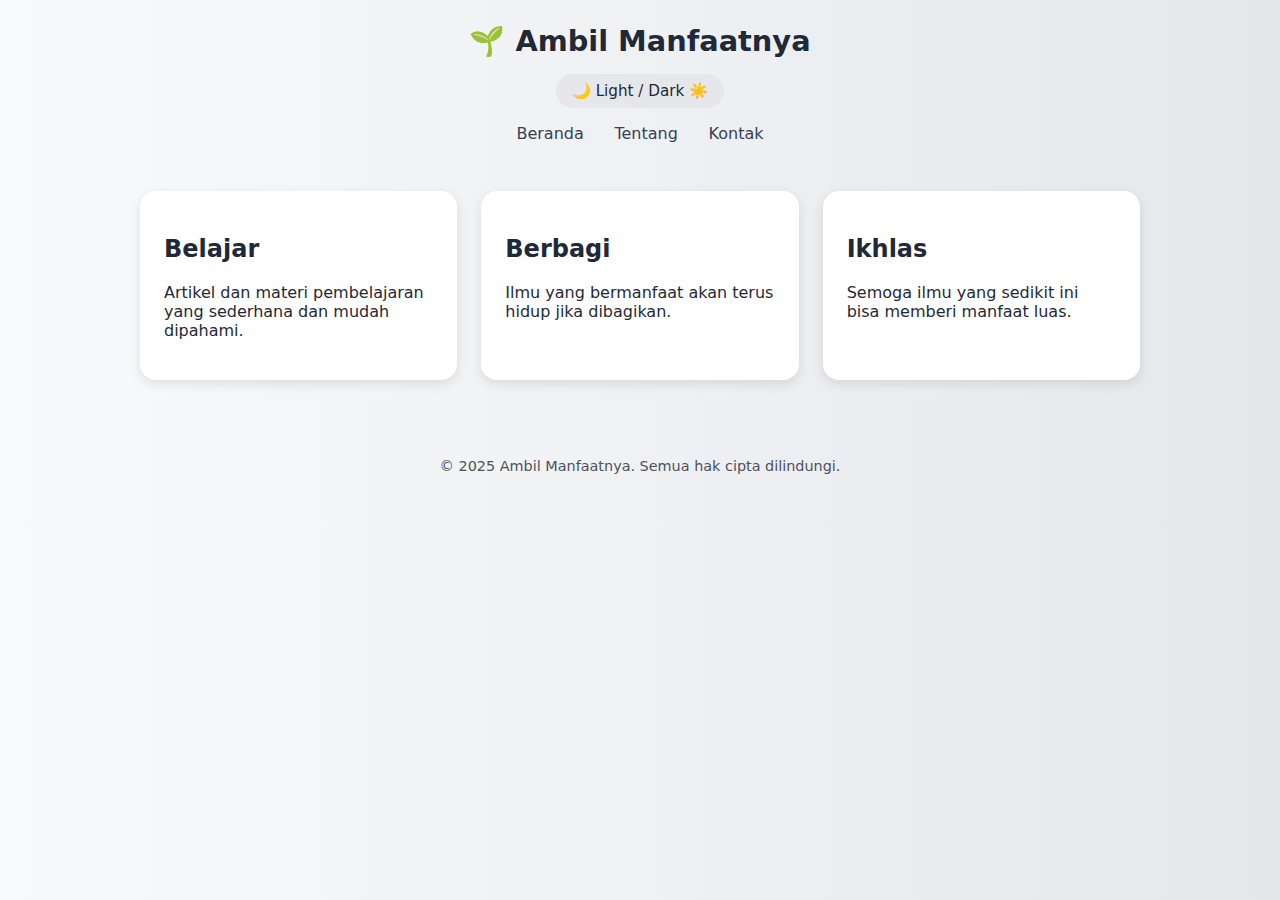
<file: index.html>
<!DOCTYPE html>
<html lang="id">
<head>
  <meta charset="UTF-8">
  <meta name="viewport" content="width=device-width, initial-scale=1.0">
  <meta name="description" content="Ambil Manfaatnya - Berbagi ilmu dan inspirasi bermanfaat">
  <title>Ambil Manfaatnya</title>
  <link rel="stylesheet" href="style.css">
</head>
<body class="light">
  <header>
    <h1>🌱 Ambil Manfaatnya</h1>
    <div class="toggle-bar" id="themeToggle">
      <span>🌙 Light / Dark ☀️</span>
    </div>
    <nav>
      <a href="index.html">Beranda</a>
      <a href="about.html">Tentang</a>
      <a href="kontak.html">Kontak</a>
    </nav>
  </header>
  <main class="container">
    <div class="card">
      <h2>Belajar</h2>
      <p>Artikel dan materi pembelajaran yang sederhana dan mudah dipahami.</p>
    </div>
    <div class="card">
      <h2>Berbagi</h2>
      <p>Ilmu yang bermanfaat akan terus hidup jika dibagikan.</p>
    </div>
    <div class="card">
      <h2>Ikhlas</h2>
      <p>Semoga ilmu yang sedikit ini bisa memberi manfaat luas.</p>
    </div>
  </main>
  <footer>
    <p>© 2025 Ambil Manfaatnya. Semua hak cipta dilindungi.</p>
  </footer>
  <script src="theme.js"></script>
</body>
</html>
</file>
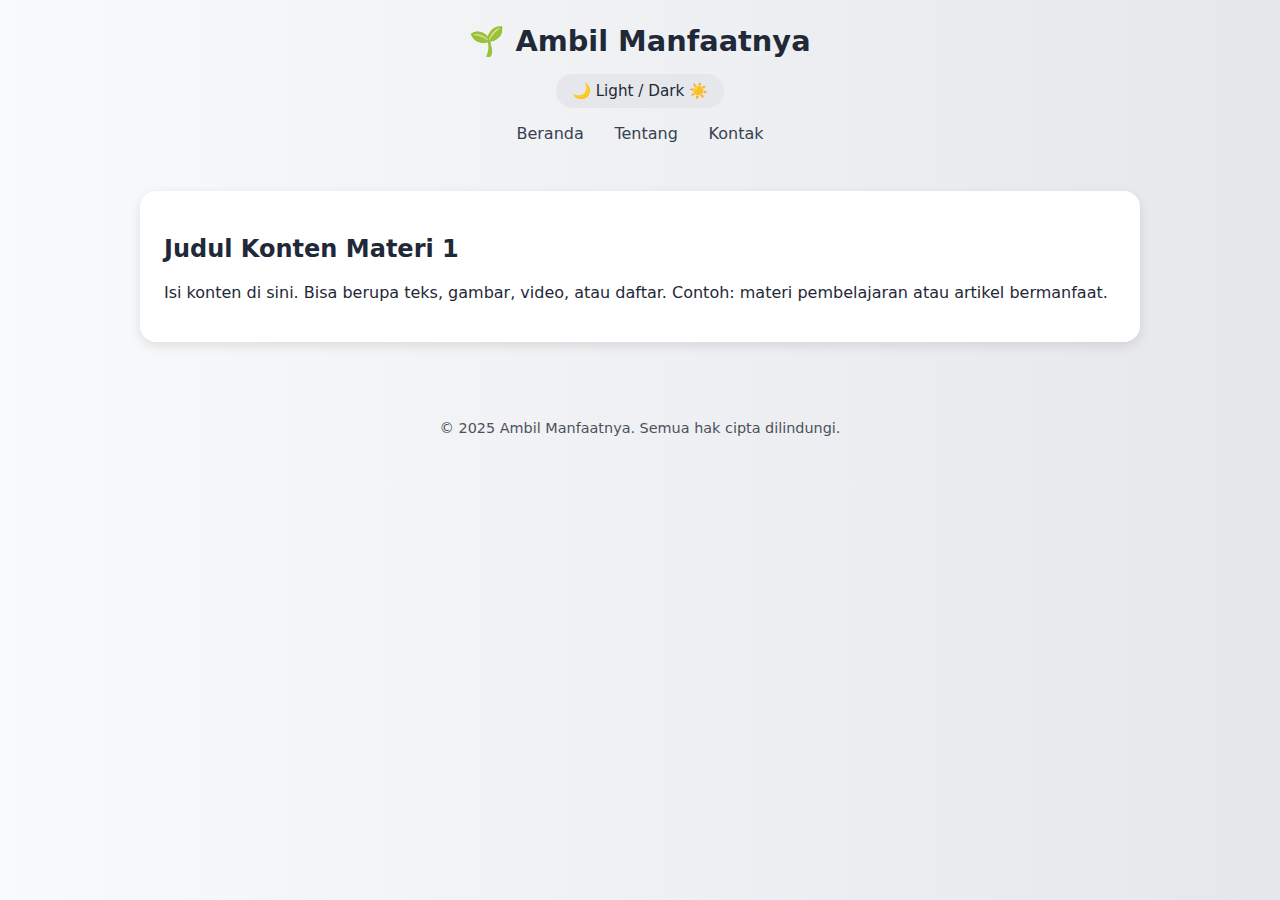
<file: tvthosibamunculperingatan/index.html>
<!DOCTYPE html>
<html lang="id">
<head>
  <meta charset="UTF-8">
  <meta name="viewport" content="width=device-width, initial-scale=1.0">
  <meta name="description" content="Deskripsi singkat konten materi1 - Ambil Manfaatnya">
  <title>Materi 1 - Ambil Manfaatnya</title>
  <link rel="stylesheet" href="../style.css">
</head>
<body class="light">
  <header>
    <h1>🌱 Ambil Manfaatnya</h1>
    <div class="toggle-bar" id="themeToggle">
      <span>🌙 Light / Dark ☀️</span>
    </div>
    <nav>
      <a href="../index.html">Beranda</a>
      <a href="../about.html">Tentang</a>
      <a href="../kontak.html">Kontak</a>
    </nav>
  </header>
  <main class="container">
    <div class="card">
      <h2>Judul Konten Materi 1</h2>
      <p>Isi konten di sini. Bisa berupa teks, gambar, video, atau daftar. Contoh: materi pembelajaran atau artikel bermanfaat.</p>
    </div>
  </main>
  <footer>
    <p>© 2025 Ambil Manfaatnya. Semua hak cipta dilindungi.</p>
  </footer>
  <script src="../theme.js"></script>
</body>
</html>
</file>
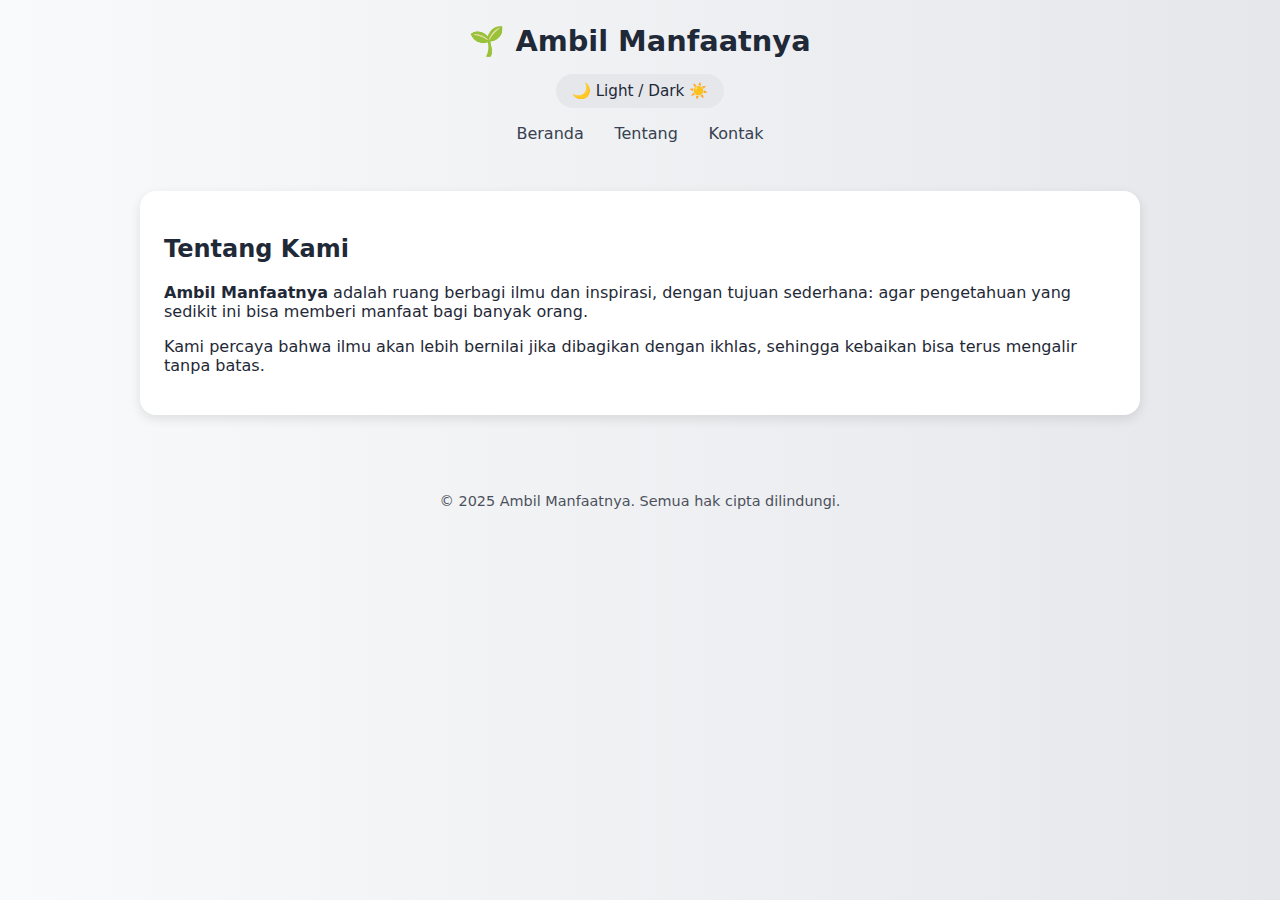
<file: about.html>
<!DOCTYPE html>
<html lang="id">
<head>
  <meta charset="UTF-8">
  <meta name="viewport" content="width=device-width, initial-scale=1.0">
  <meta name="description" content="Tentang Ambil Manfaatnya - Berbagi ilmu, inspirasi, dan kebaikan">
  <title>Tentang - Ambil Manfaatnya</title>
  <link rel="stylesheet" href="style.css">
</head>
<body class="light">
  <header>
    <h1>🌱 Ambil Manfaatnya</h1>
    <div class="toggle-bar" id="themeToggle">
      <span>🌙 Light / Dark ☀️</span>
    </div>
    <nav>
      <a href="index.html">Beranda</a>
      <a href="about.html">Tentang</a>
      <a href="kontak.html">Kontak</a>
    </nav>
  </header>
  <main class="container">
    <div class="card">
      <h2>Tentang Kami</h2>
      <p><b>Ambil Manfaatnya</b> adalah ruang berbagi ilmu dan inspirasi, dengan tujuan sederhana: agar pengetahuan yang sedikit ini bisa memberi manfaat bagi banyak orang.</p>
      <p>Kami percaya bahwa ilmu akan lebih bernilai jika dibagikan dengan ikhlas, sehingga kebaikan bisa terus mengalir tanpa batas.</p>
    </div>
  </main>
  <footer>
    <p>© 2025 Ambil Manfaatnya. Semua hak cipta dilindungi.</p>
  </footer>
  <script src="theme.js"></script>
</body>
</html>
</file>
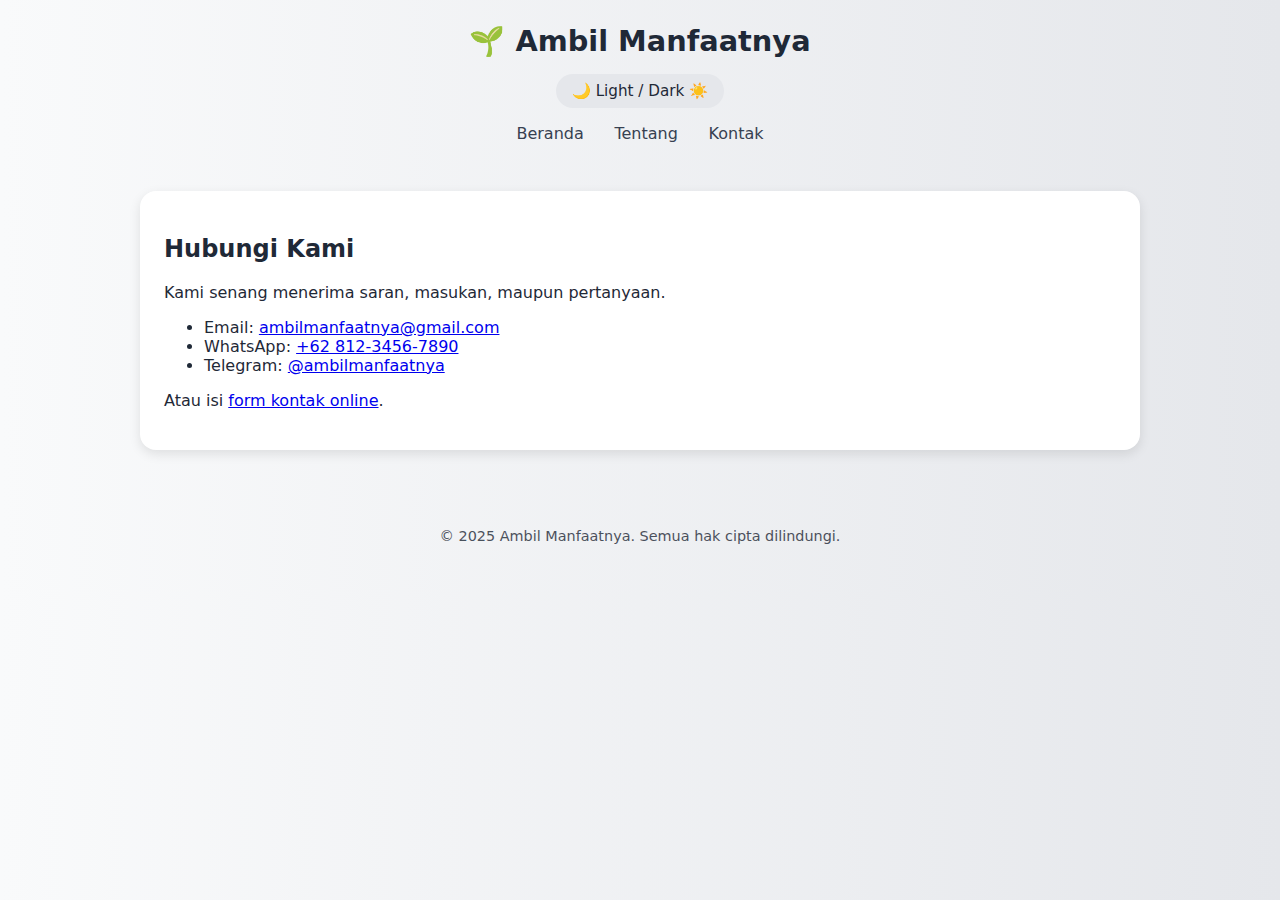
<file: kontak.html>
<!DOCTYPE html>
<html lang="id">
<head>
  <meta charset="UTF-8">
  <meta name="viewport" content="width=device-width, initial-scale=1.0">
  <meta name="description" content="Kontak Ambil Manfaatnya - Hubungi kami untuk saran dan kerjasama">
  <title>Kontak - Ambil Manfaatnya</title>
  <link rel="stylesheet" href="style.css">
</head>
<body class="light">
  <header>
    <h1>🌱 Ambil Manfaatnya</h1>
    <div class="toggle-bar" id="themeToggle">
      <span>🌙 Light / Dark ☀️</span>
    </div>
    <nav>
      <a href="index.html">Beranda</a>
      <a href="about.html">Tentang</a>
      <a href="kontak.html">Kontak</a>
    </nav>
  </header>
  <main class="container">
    <div class="card">
      <h2>Hubungi Kami</h2>
      <p>Kami senang menerima saran, masukan, maupun pertanyaan.</p>
      <ul>
        <li>Email: <a href="mailto:ambilmanfaatnya@gmail.com">ambilmanfaatnya@gmail.com</a></li>
        <li>WhatsApp: <a href="https://wa.me/6281234567890" target="_blank">+62 812-3456-7890</a></li>
        <li>Telegram: <a href="https://t.me/ambilmanfaatnya" target="_blank">@ambilmanfaatnya</a></li>
      </ul>
      <p>Atau isi <a href="https://forms.gle/xxxx" target="_blank">form kontak online</a>.</p>
    </div>
  </main>
  <footer>
    <p>© 2025 Ambil Manfaatnya. Semua hak cipta dilindungi.</p>
  </footer>
  <script src="theme.js"></script>
</body>
</html>
</file>
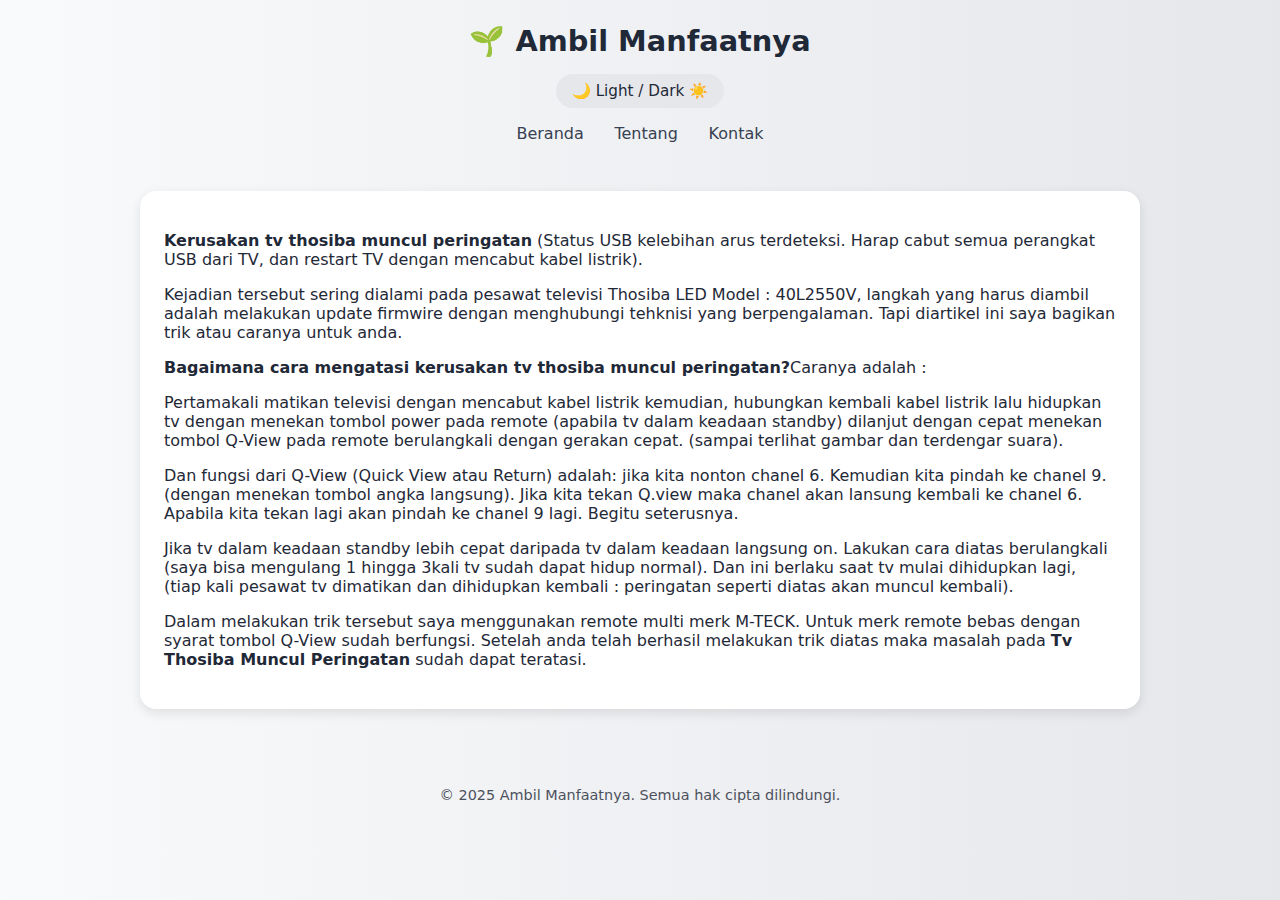
<file: tvthosibamunculperingatan/tvthosibamunculperingatan.html>
<!DOCTYPE html>
<html lang="id">
<head>
  <meta charset="UTF-8">
  <meta name="viewport" content="width=device-width, initial-scale=1.0">
  <meta name="description" content="Deskripsi singkat konten materi1 - Ambil Manfaatnya">
  <title>Materi 1 - Ambil Manfaatnya</title>
  <link rel="stylesheet" href="../style.css">
</head>
<body class="light">
  <header>
    <h1>🌱 Ambil Manfaatnya</h1>
    <div class="toggle-bar" id="themeToggle">
      <span>🌙 Light / Dark ☀️</span>
    </div>
    <nav>
      <a href="../index.html">Beranda</a>
      <a href="../about.html">Tentang</a>
      <a href="../kontak.html">Kontak</a>
    </nav>
  </header>
  <main class="container">
    <div class="card">
<p align="left"><strong>Kerusakan tv thosiba muncul peringatan</strong>
(Status USB kelebihan arus terdeteksi. Harap cabut semua perangkat USB dari TV, dan restart TV dengan mencabut kabel listrik).</p>
<p align="left">Kejadian tersebut sering dialami pada pesawat televisi Thosiba LED
Model : 40L2550V, langkah yang harus diambil adalah melakukan update firmwire dengan menghubungi tehknisi yang berpengalaman. Tapi diartikel ini saya bagikan trik atau caranya untuk anda.</p>
<strong>Bagaimana cara mengatasi kerusakan tv thosiba muncul peringatan?</strong>Caranya adalah :<br />
<p align="left">Pertamakali matikan televisi dengan mencabut kabel listrik kemudian, hubungkan kembali kabel listrik lalu hidupkan tv dengan menekan tombol power pada remote (apabila tv dalam keadaan standby) dilanjut dengan cepat menekan tombol Q-View pada remote berulangkali dengan gerakan cepat. (sampai terlihat gambar dan terdengar suara).</p>
<p align="left">Dan fungsi dari Q-View (Quick View atau Return) adalah: jika kita nonton chanel 6. Kemudian kita pindah ke chanel 9. (dengan menekan tombol angka langsung). Jika kita tekan Q.view maka chanel akan lansung kembali ke chanel 6. Apabila kita tekan lagi akan pindah ke chanel 9 lagi. Begitu seterusnya.</p>
<p align="left">Jika tv dalam keadaan standby lebih cepat daripada tv dalam keadaan langsung on. Lakukan cara diatas berulangkali (saya bisa mengulang 1 hingga 3kali tv sudah dapat hidup normal).
Dan ini berlaku saat tv mulai dihidupkan lagi, (tiap kali pesawat tv dimatikan dan dihidupkan kembali : peringatan seperti diatas akan muncul kembali).</p>
<p align="left">Dalam melakukan trik tersebut saya menggunakan remote multi merk M-TECK. Untuk merk remote bebas dengan syarat tombol Q-View sudah berfungsi. Setelah anda telah berhasil melakukan trik diatas maka masalah pada <strong>Tv Thosiba Muncul Peringatan</strong> sudah dapat teratasi.</p>
    </div>
  </main>
  <footer>
    <p>© 2025 Ambil Manfaatnya. Semua hak cipta dilindungi.</p>
  </footer>
  <script src="../theme.js"></script>
</body>
</html>
</file>
<file: style.css>
:root {
  --bg-light: linear-gradient(to right, #f9fafb, #e5e7eb);
  --text-light: #1f2937;
  --card-light: #ffffff;
  --bg-dark: linear-gradient(to right, #111827, #1f2937);
  --text-dark: #f9fafb;
  --card-dark: #1f2937;
  --shadow-light: 0 4px 12px rgba(0, 0, 0, 0.1);
  --shadow-dark: 0 4px 12px rgba(0, 0, 0, 0.6);
}
body { margin:0; font-family:system-ui,sans-serif; transition: background 0.4s, color 0.4s;}
body.light {background:var(--bg-light); color:var(--text-light);}
body.dark {background:var(--bg-dark); color:var(--text-dark);}
header{text-align:center; padding:1.5rem 1rem 1rem;}
header h1{margin:0; font-size:1.8rem;}
.toggle-bar{display:inline-flex; align-items:center; justify-content:space-between; gap:0.5rem; margin-top:1rem; padding:0.5rem 1rem; border-radius:9999px; cursor:pointer; font-size:0.95rem; user-select:none; transition: background 0.3s, color 0.3s;}
body.light .toggle-bar{background:#e5e7eb; color:#1f2937;}
body.dark .toggle-bar{background:#374151; color:#f9fafb;}
.toggle-bar span{font-weight:500;}
nav{margin-top:1rem;}
nav a{margin:0 0.8rem; text-decoration:none; font-weight:500; transition:color 0.3s;}
body.light nav a{color:#374151;}
body.dark nav a{color:#e5e7eb;}
nav a:hover{text-decoration:underline;}
.container{display:grid; grid-template-columns:repeat(auto-fit, minmax(280px, 1fr)); gap:1.5rem; padding:2rem; max-width:1000px; margin:auto;}
.card{padding:1.5rem; border-radius:1rem; transition: transform 0.3s, box-shadow 0.3s, background 0.3s; animation: fadeInUp 0.6s ease;}
body.light .card{background:var(--card-light); box-shadow:var(--shadow-light);}
body.dark .card{background:var(--card-dark); box-shadow:var(--shadow-dark);}
.card:hover{transform:translateY(-5px);}
@keyframes fadeInUp{from{opacity:0; transform:translateY(10px);} to{opacity:1; transform:translateY(0);}}
footer{text-align:center; padding:2rem 1rem; font-size:0.9rem; opacity:0.8;}
</file>
